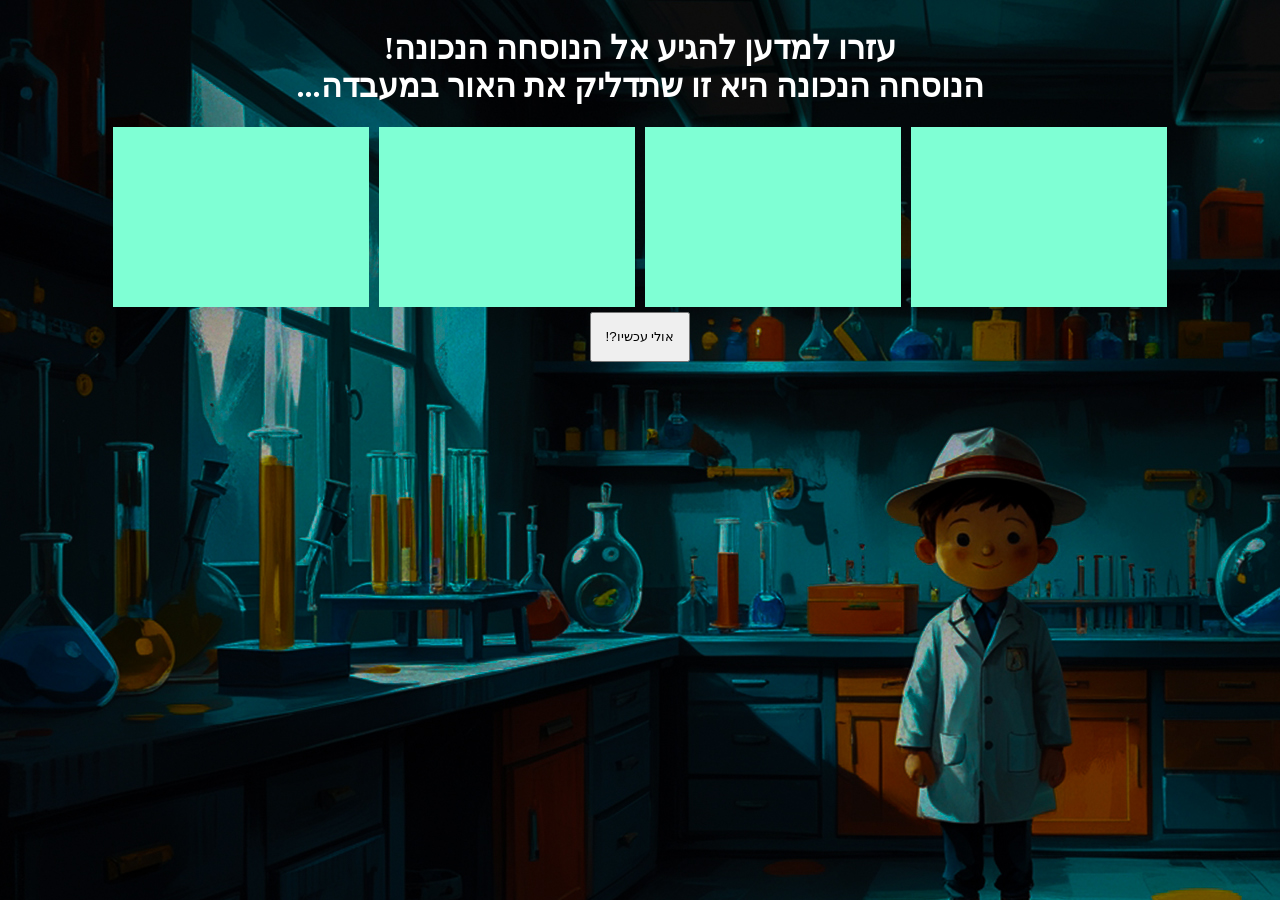
<file: html/index.html>
<!DOCTYPE html>
<html lang="en">
<head>
    <meta charset="UTF-8">
    <meta name="viewport" content="width=device-width, initial-scale=1.0">
    <title>Document</title>
    <script src="../js/main.js" defer ></script>
    <link rel="stylesheet" href="../css/ourGame.css">
</head>

<body>
    <h1 class="title"> !עזרו למדען להגיע אל הנוסחה הנכונה <br>
     ...הנוסחה הנכונה היא זו שתדליק את האור במעבדה
     
    </h1>
    <div class="colorsChoise">
        <div class="color1">  </div>
        <div class="color2">  </div>
        <div class="color3">  </div>
        <div class="color4">  </div>
    </div>
    <div class="choosecolor1"> </div>
    <button> !?אולי עכשיו </button>
    <h1 class="message"> </h1>

    <div class="times">
        <div class="time1"> </div>
        <div class="time2"> </div>
        <div class="time3"> </div>
        <div class="time4"> </div>
        <div class="time5"> </div>
        <div class="time6"> </div>
        <div class="time7"> </div>
    </div>

</body>
</html>
</file>
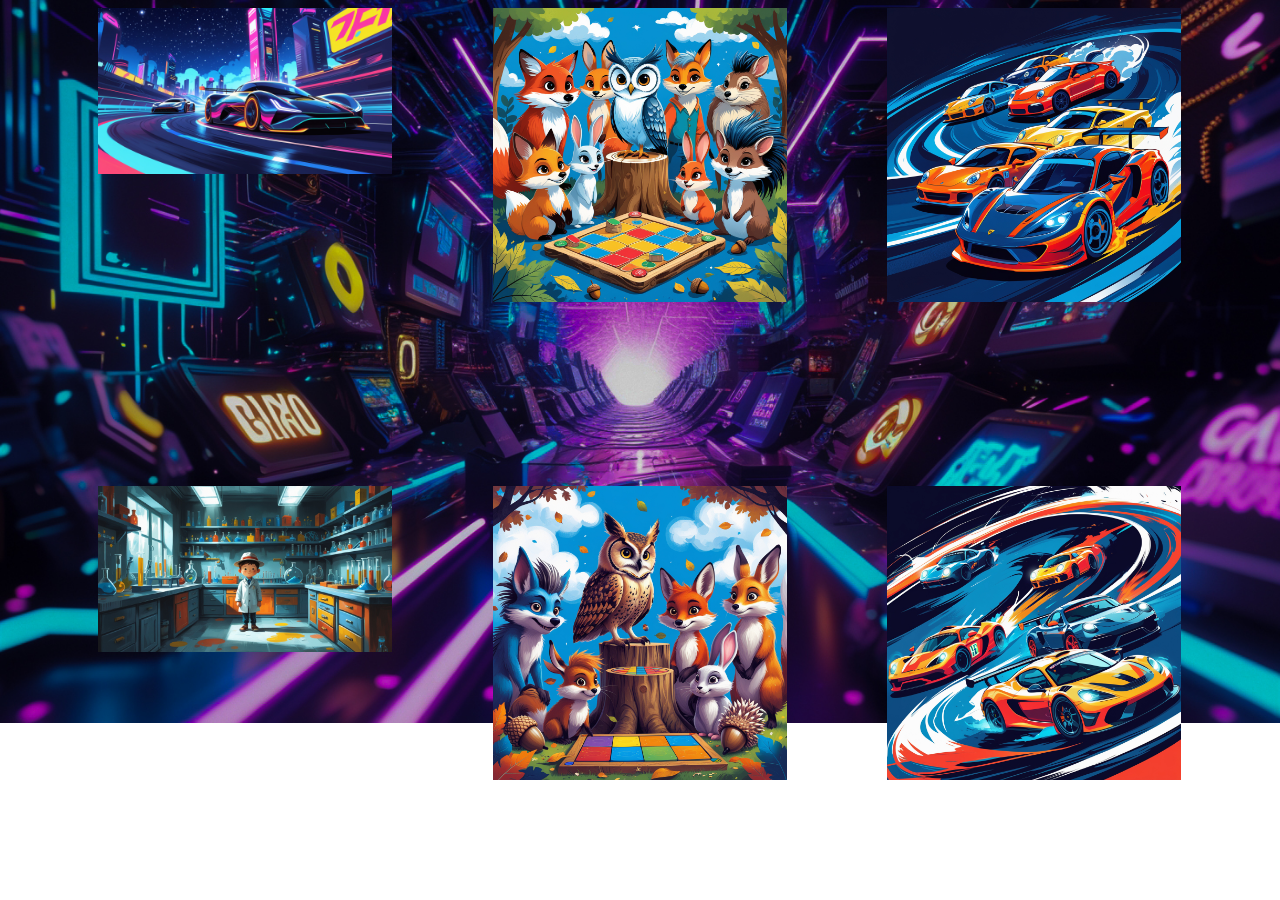
<file: html/games.html>
<!DOCTYPE html>
<html lang="en">

<head>
    <meta charset="UTF-8">
    <meta name="viewport" content="width=device-width, initial-scale=1.0">
    <title>Games</title>
    <link rel="stylesheet" href="../css/games.css">
</head>

<body>

    <div class="games">
        <div class="div1">
            <h1> המשחק לא זמין... אנא בחרו במשחק אחר</h1>
        </div>
        <div class="div2">
            <h1> המשחק לא זמין... אנא בחרו במשחק אחר</h1>
        </div>
        <div class="div3">
            <h1> המשחק לא זמין... אנא בחרו במשחק אחר</h1>
        </div>
        <a href="index.html">
            <div class="ourGame">
                <h1>The Game 
                     <br> לחצו כדי לשחק!!!
                </h1>
            </div>
        </a>
        <div class="div4">
            <h1> המשחק לא זמין... אנא בחרו במשחק אחר</h1>
        </div>
        <div class="div5">
            <h1> המשחק לא זמין... אנא בחרו במשחק אחר</h1>
        </div>
    </div>

</body>

</html>
</file>
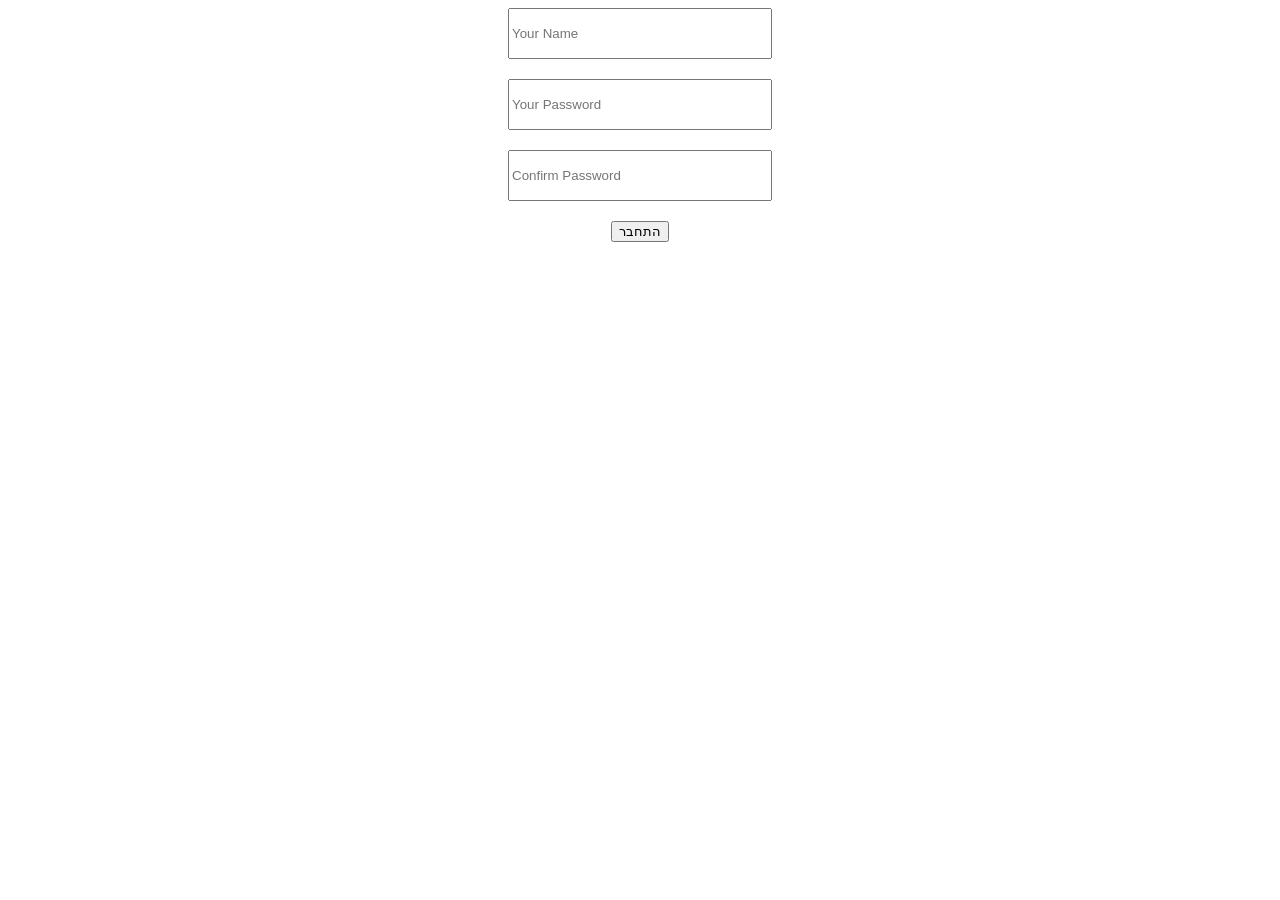
<file: html/login.html>
<!DOCTYPE html>
<html lang="en">

<head>
    <meta charset="UTF-8">
    <meta name="viewport" content="width=device-width, initial-scale=1.0">
    <title>Document</title>
    <script defer src="../js/login.js"></script>
    <style>
        .register {
            display: flex;
            flex-direction: column;
            gap: 20px;
            align-items: center;

        }

        .register input {
            width: 20vw;
            height: 5vh;


        }
    </style>
</head>

<body>
    <div class="register">
        <input class="name" type="text" placeholder="Your Name">
        <input class="Password" type="password" placeholder="Your Password">
        <input class="Confirm_Password" type="password" placeholder="Confirm Password">
        <button class="log_in" onclick="login()">התחבר</button>
    </div>
</body>

</html>
</file>
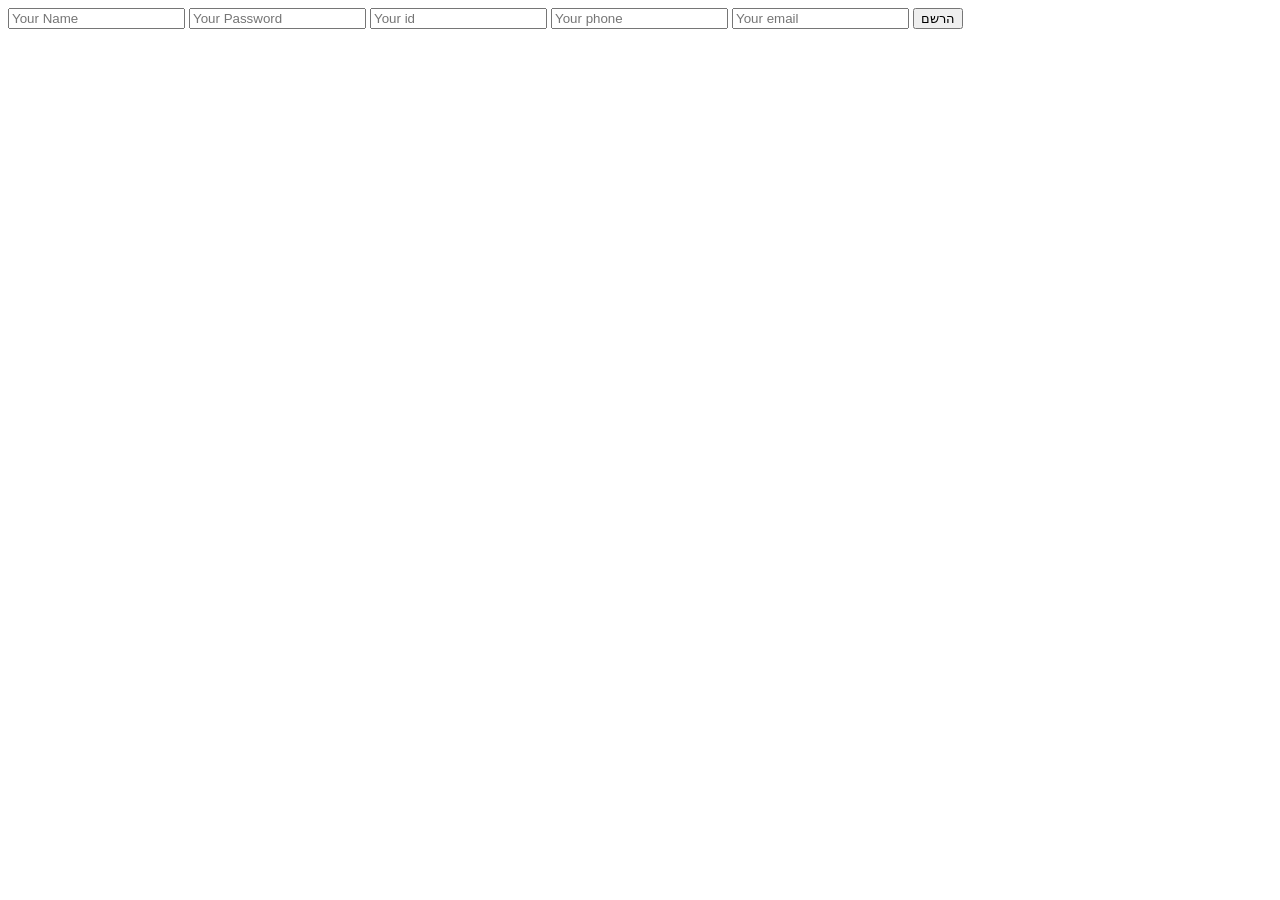
<file: html/register.html>
<!DOCTYPE html>
<html lang="en">
<head>
    <meta charset="UTF-8">
    <meta name="viewport" content="width=device-width, initial-scale=1.0">
    <title>Document</title>
    <script defer src="../js/register.js"></script>
</head>
<body>

    <div class="register">
        <input class="name" type="text" placeholder="Your Name">
        <input class="Password" type="password" placeholder="Your Password"> 
        <input class="id" placeholder="Your id">
        <input class="phone"  placeholder="Your phone">
        <input class="email" type="text" placeholder="Your email">
        <button class="log_in"> הרשם </button>
    </div>

</body>
</html>
</file>
<file: css/ourGame.css>
body{
    display: flex;
    flex-direction: column;
    align-items: center;
    background-image: url(../pictures/before.jpg);
    align-content: center;
}
.colorsChoise{
    display: flex;
    flex-direction: row;
    gap: 10px;
    align-content: center;
}
.colorsChoise div{
    width: 20vw;
    height: 20vh;
    border-color: black;
    background-color: aquamarine;
    place-content: center;
    display: flex;
    flex-direction: row;
    gap: 10px;
    align-content: center;
    align-items: center;
}
button{
    width: 100px;
    height: 50px;
    margin: 5px;
}
h1{
   color:white;
   text-align: center;
}

.times div{
    width: 80vw;
    height: 5vh;
    margin: 8px;
    display: flex;
    flex-direction: row;
    color:white;
}
</file>
<file: css/games.css>
body {
    background-image: url(../pictures/background.jpg);
    background-repeat: no-repeat;
    background-size: 100%;
    animation: Opacity infinite 20s 0s;
    display: flex;
    flex-direction: column;
    place-content: center;

}

.games {
    align-self: start;
    align-self: center;
    display: grid;
    grid-template-columns: 1fr 1fr 1fr;
    gap: 100px;
    align-items: center;
    place-content: center;
}

.games div {
    width: 23vw;
    height: 42vh;
    background-size: 100%;
    background-repeat: no-repeat;
    background: cover;
}

.games div:hover {
    animation: OAS 3s ease-in-out 0s;
    box-shadow: rgb(59, 59, 59) 0 0 10px 10px;

    h1 {
        display: block;
        text-align: center;
        font-size: 70px;
    }
}

.ourGame {
    background-image: url(../pictures/after.jpg);
    display: flex;
    flex-direction: column;
    place-content: center;
}

a {
    text-decoration: none;
}

h1 {
    display: none;
    color: white;
    align-self: center;
    font-family: Arial, Helvetica, sans-serif;
}

.div1 {
    background-image: url(../pictures/1.jpg);
}

.div2 {
    background-image: url(../pictures/2.jpg);
}

.div3 {
    background-image: url(../pictures/4.jpg);
}

.div4 {
    background-image: url(../pictures/3.jpg);
}

.div5 {
    background-image: url(../pictures/5.jpg);
}

@keyframes OAS {
    0% {
        scale: 100%;
    }

    50% {
        scale: 120%;
    }

    100% {
        scale: 100%;
    }
}

@keyframes Opacity {
    0% {
        opacity: 50%;
    }

    100% {
        scale: 70%;
    }
}
</file>
